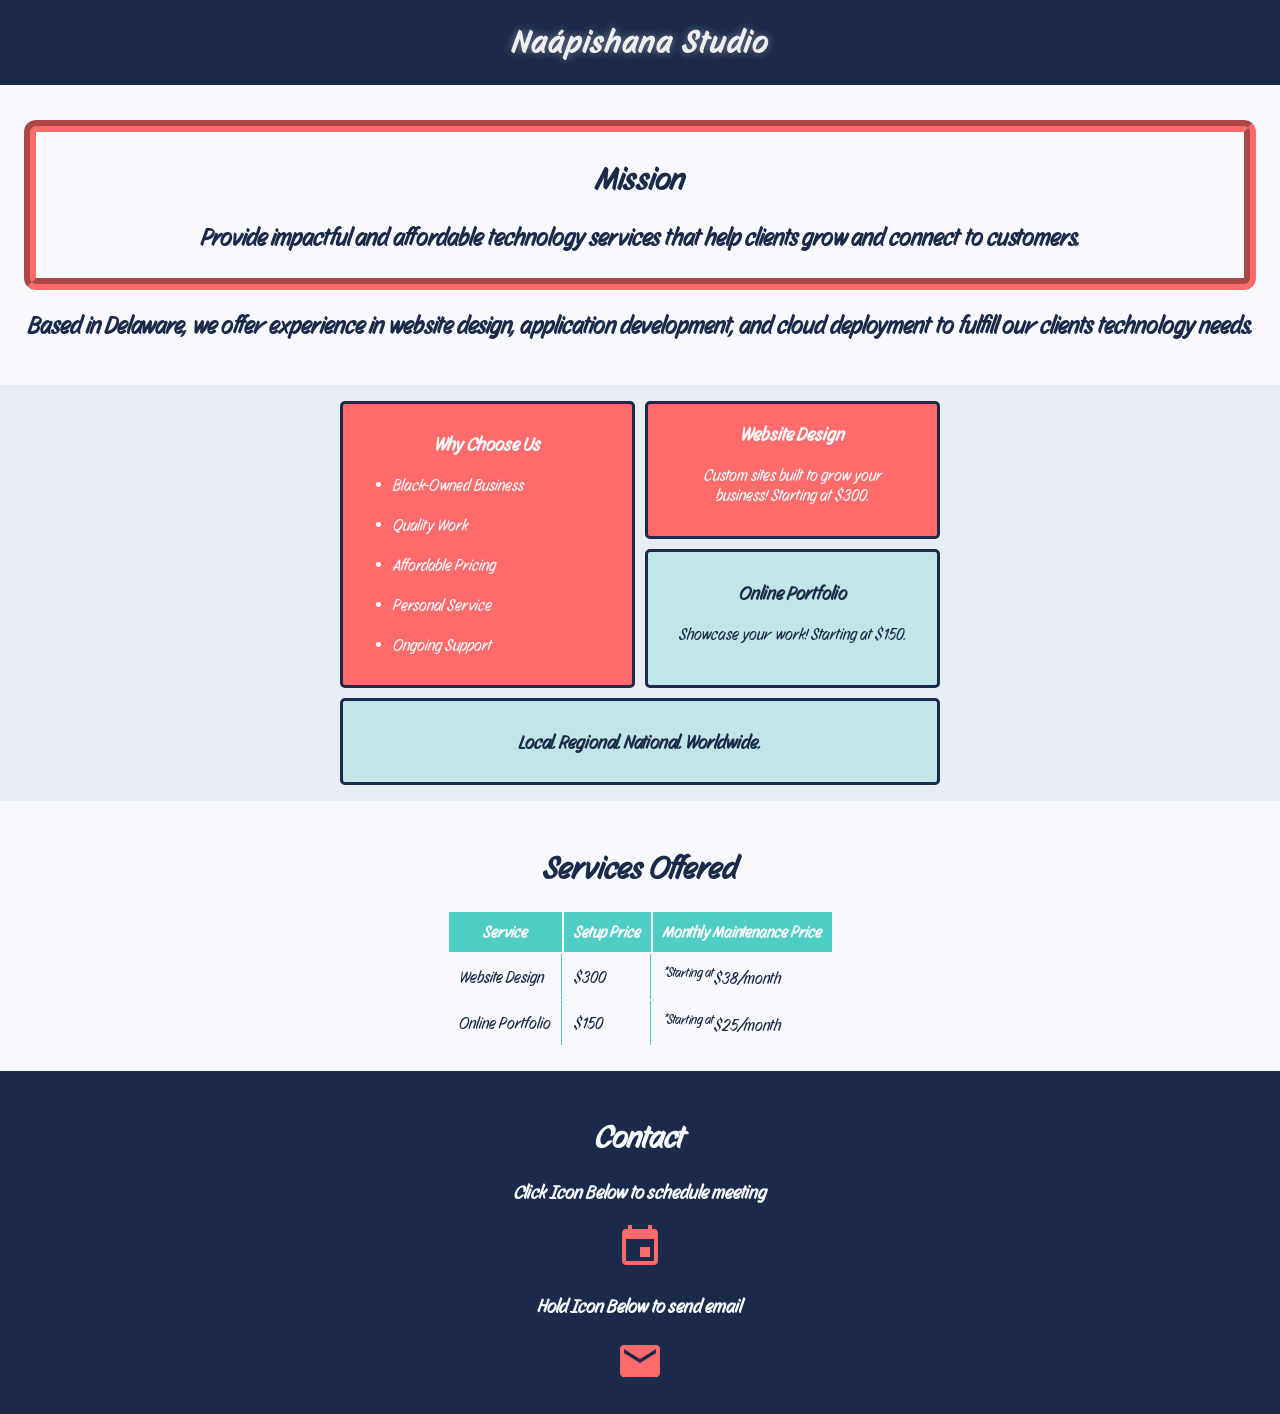
<file: index.html>
<!DOCTYPE html>
<html>
<head>
	<meta charset="utf-8">
	<meta name="viewport" content="width=device-width, initial-scale=1">
	<meta name="description" content="Naápishana Studio offers affordable website design, online portfolios, and cloud services to help small businesses grow and connect with customers. Based in Delaware.">

	<meta name="keywords" content="web design, website design Delaware, affordable web design, online portfolio, cloud services, small business website, app development">
	
	<meta name="author" content="Naápishana Studio">

	<!-- Controls how search engines index your page -->
	<meta name="robots" content="index, follow">

	<!-- Open Graph tags (how your page appears when shared on social media) -->

	<meta property="og:title" content="Naápishana Studio | Affordable Web Design & Technology Services">

	<meta property="og:description" content="Affordable website design, portfolio, and cloud services for small businesses. Based in Delaware.">

	<meta property="og:type" content="website">

	<meta property="og:url" content="https://yourwebsite.com">

	<link rel="stylesheet" href="style.css" type="text/css"/>
	<link href="https://fonts.googleapis.com/icon?family=Material+Icons" rel="stylesheet">
	<link rel="preconnect" href="https://fonts.googleapis.com">
	<link rel="preconnect" href="https://fonts.gstatic.com" crossorigin>
	<link href="https://fonts.googleapis.com/css2?family=Story+Script&display=swap" rel="stylesheet">
	<title>Naápishana Studio</title>
</head>
<body>
	<!-- Navigation Bar -->
	<div class="navbar">
		<h1>Naápishana Studio</h1>
	</div>

	<div class="whitespace"></div>

	<!-- Section: About -->
	<div class="about">
		<div class="stickynote">
			<h1>Mission</h1>
			<h2>Provide impactful and affordable technology services that help clients grow and connect to customers.</h2>
		</div>
		<h2>Based in Delaware, we offer experience in website design, application development, and cloud deployment to fulfill our clients technology needs.</h2>
	</div>

	<!-- Section: Photo Exampes -->
	<div class="card-grid">
		<div class="div1">
			<h3>Why Choose Us</h3>
			<ul>
				<li>Black-Owned Business</li>
				<li>Quality Work</li>
				<li>Affordable Pricing</li>
				<li>Personal Service</li>
				<li>Ongoing Support</li>
			</ul>
		</div>
		<div class="div2">
			<h3>Website Design</h3>
			<p>Custom sites built to grow your <br>business! Starting at $300.</p>
		</div>
		<div class="div3">
			<h3>Online Portfolio</h3>
			<p>Showcase your work! Starting at $150.</p>
		</div>
		<div class="div4">
			<h3>Local. Regional. National. Worldwide.</h3>
		</div>
	</div>

	<!-- Section: Services/Pricing -->
	<div class="services">
		<h1>Services Offered</h1>
		<table>
			<tr>
				<th>Service</th>
				<th>Setup Price</th>
				<th class="rightborder">Monthly Maintenance Price</th>
			</tr>
			<tr>
				<td>Website Design</td>
				<td>$300</td>
				<td class="rightborder"><sup>*Starting at</sup>$38/month</td>
			</tr>
			<tr>
				<td>Online Portfolio</td>
				<td>$150</td>
				<td class="rightborder"><sup>*Starting at</sup>$25/month</td>
			</tr>
		</table>
	</div>

	<!-- Section: Contact -->
	<div class="contact">
		<h1>Contact</h1>
		<h3>Click Icon Below to schedule meeting</h3>
		<a href="https://calendly.com/lbj0499/new-meeting" target="_blank"><span class="material-icons-round">event</span></a>
		<br>
		<h3>Hold Icon Below to send email</h3>
		<a href="mailto:notgnixel@proton.me" target="_blank"><span class="material-icons-round">email</span></a>
	</div>
</body>
</html>
</file>
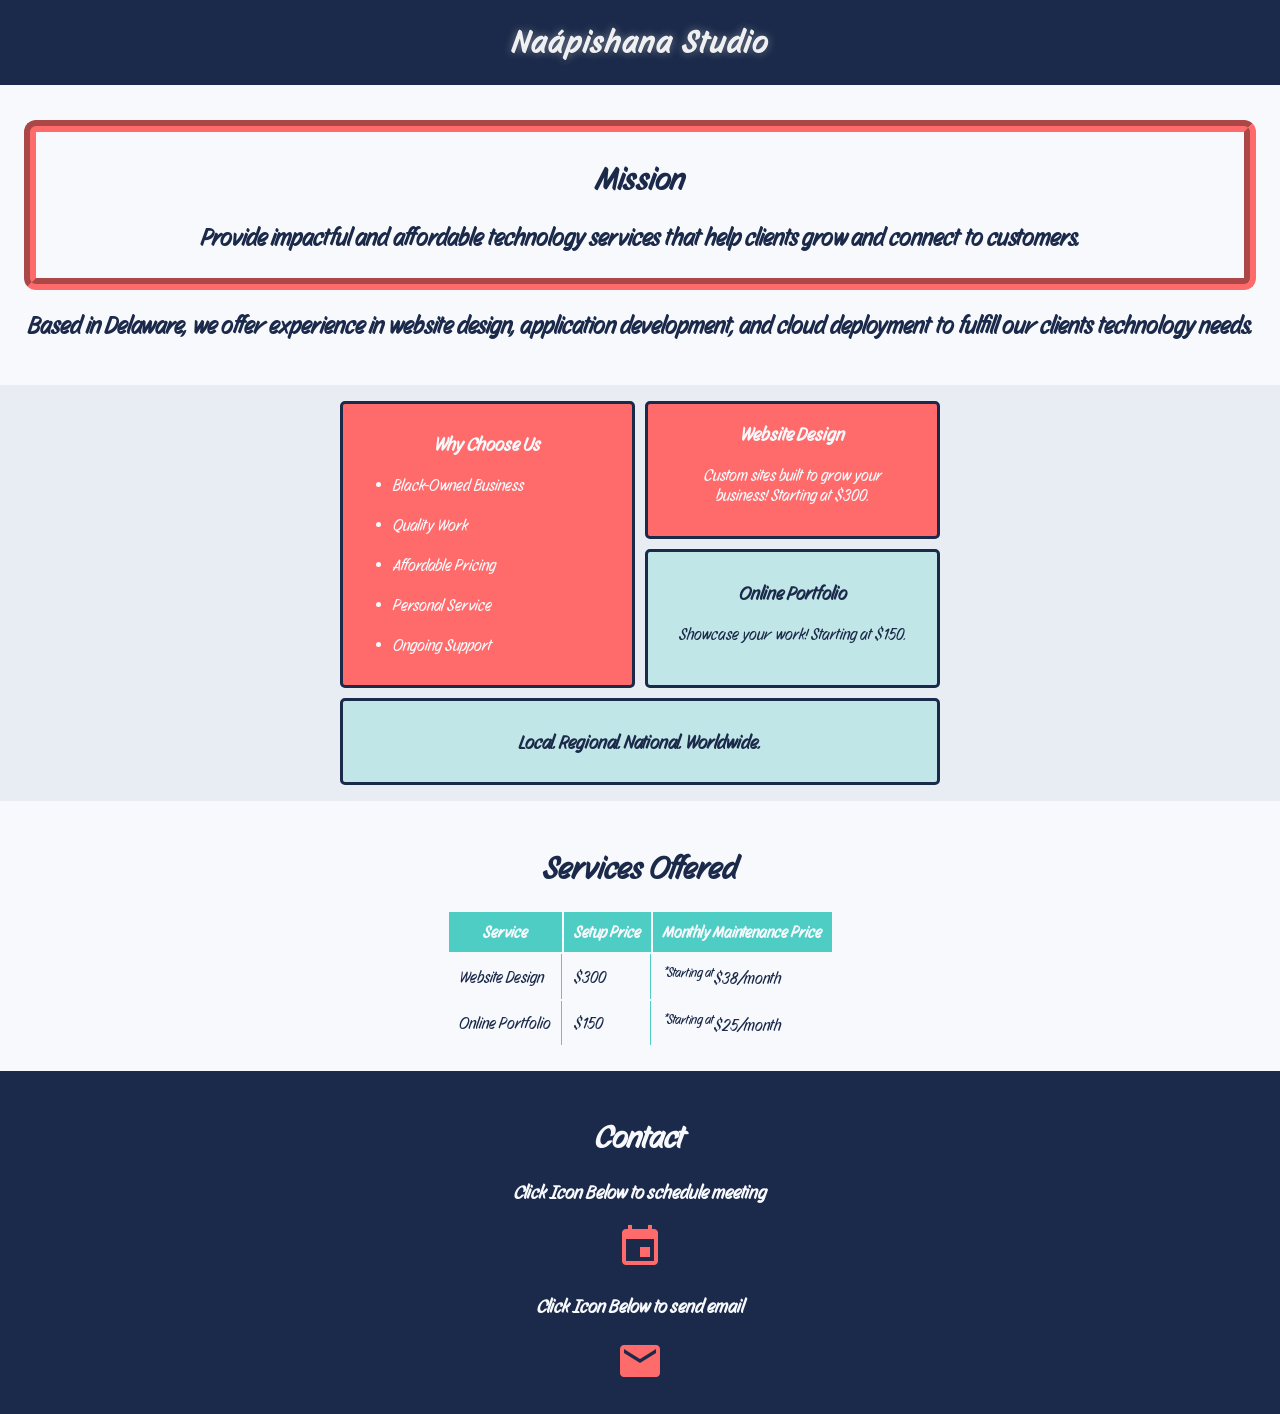
<file: landingPage.html>
<!DOCTYPE html>
<html>
<head>
	<meta charset="utf-8">
	<meta name="viewport" content="width=device-width, initial-scale=1">
	<meta name="description" content="Naápishana Studio offers affordable website design, online portfolios, and cloud services to help small businesses grow and connect with customers. Based in Delaware.">

	<meta name="keywords" content="web design, website design Delaware, affordable web design, online portfolio, cloud services, small business website, app development">
	
	<meta name="author" content="Naápishana Studio">

	<!-- Controls how search engines index your page -->
	<meta name="robots" content="index, follow">

	<!-- Open Graph tags (how your page appears when shared on social media) -->

	<meta property="og:title" content="Naápishana Studio | Affordable Web Design & Technology Services">

	<meta property="og:description" content="Affordable website design, portfolio, and cloud services for small businesses. Based in Delaware.">

	<meta property="og:type" content="website">

	<meta property="og:url" content="https://yourwebsite.com">

	<link rel="stylesheet" href="style.css" type="text/css"/>
	<link href="https://fonts.googleapis.com/icon?family=Material+Icons" rel="stylesheet">
	<link rel="preconnect" href="https://fonts.googleapis.com">
	<link rel="preconnect" href="https://fonts.gstatic.com" crossorigin>
	<link href="https://fonts.googleapis.com/css2?family=Story+Script&display=swap" rel="stylesheet">
	<title>Naápishana Studio</title>
</head>
<body>
	<!-- Navigation Bar -->
	<div class="navbar">
		<h1>Naápishana Studio</h1>
	</div>

	<div class="whitespace"></div>

	<!-- Section: About -->
	<div class="about">
		<div class="stickynote">
			<h1>Mission</h1>
			<h2>Provide impactful and affordable technology services that help clients grow and connect to customers.</h2>
		</div>
		<h2>Based in Delaware, we offer experience in website design, application development, and cloud deployment to fulfill our clients technology needs.</h2>
	</div>

	<!-- Section: Photo Exampes -->
	<div class="card-grid">
		<div class="div1">
			<h3>Why Choose Us</h3>
			<ul>
				<li>Black-Owned Business</li>
				<li>Quality Work</li>
				<li>Affordable Pricing</li>
				<li>Personal Service</li>
				<li>Ongoing Support</li>
			</ul>
		</div>
		<div class="div2">
			<h3>Website Design</h3>
			<p>Custom sites built to grow your <br>business! Starting at $300.</p>
		</div>
		<div class="div3">
			<h3>Online Portfolio</h3>
			<p>Showcase your work! Starting at $150.</p>
		</div>
		<div class="div4">
			<h3>Local. Regional. National. Worldwide.</h3>
		</div>
	</div>

	<!-- Section: Services/Pricing -->
	<div class="services">
		<h1>Services Offered</h1>
		<table>
			<tr>
				<th>Service</th>
				<th>Setup Price</th>
				<th class="rightborder">Monthly Maintenance Price</th>
			</tr>
			<tr>
				<td>Website Design</td>
				<td>$300</td>
				<td class="rightborder"><sup>*Starting at</sup>$38/month</td>
			</tr>
			<tr>
				<td>Online Portfolio</td>
				<td>$150</td>
				<td class="rightborder"><sup>*Starting at</sup>$25/month</td>
			</tr>
		</table>
	</div>

	<!-- Section: Contact -->
	<div class="contact">
		<h1>Contact</h1>
		<h3>Click Icon Below to schedule meeting</h3>
		<a href="https://calendly.com/lbj0499/new-meeting" target="_blank"><span class="material-icons-round">event</span></a>
		<br>
		<h3>Click Icon Below to send email</h3>
		<a href="mailto:notgnixel@proton.me" target="_blank"><span class="material-icons-round">email</span></a>
	</div>
</body>
</html>
</file>
<file: style.css>
/*
Color Palette
A modern, vibrant but clean palette could be:

Deep Navy #1B2A4A — primary background/navbar
Coral/Orange #FF6B6B — accent color (replaces your current red)
Teal #4ECDC4 — secondary accent
Soft White #F7F9FC — page background
Light Gray #E8EDF3 — section alternating backgrounds

*/

/* CSS Variables */
:root {
  --navy:      #1B2A4A; /* Deep Navy */
  --coral:     #FF6B6B; /* Coral/Orange */
  --teal:      #4ECDC4; /* Teal */
  --white:     #F7F9FC; /* Soft White */
  --lightgray: #E8EDF3; /* Light Grey */
  --lightteal: rgba(78, 205, 196, 0.25); /* Light Teal */
}

/* Font: Story Script */
body {
  font-family: "Story Script", sans-serif;
  font-weight: 400;
  font-style: normal;
  margin: 0;
  background-color: var(--lightgray);
  color: var(--navy); 
}

h1,h2,h3,h4,h5,h6 {
	text-align: center;
}
.material-icons-round {
  font-family: 'Material Icons';
  font-weight: normal;
  font-style: normal;
  font-size: 48px;  /* Preferred icon size */
  display: inline-block;
  line-height: 1;
  text-transform: none;
  letter-spacing: normal;
  word-wrap: normal;
  white-space: nowrap;
  direction: ltr;
  margin: auto;

  /* Support for all WebKit browsers. */
  -webkit-font-smoothing: antialiased;
  /* Support for Safari and Chrome. */
  text-rendering: optimizeLegibility;

  /* Support for Firefox. */
  -moz-osx-font-smoothing: grayscale;

  /* Support for IE. */
  font-feature-settings: 'liga';
}

/* Navigation Bar */
.navbar {
	padding: 0;
	margin: 0;
	background-color: var(--navy); 
	color: white;
	position: fixed;
	top: 0;
	width: 100%;
	z-index: 100;
}

.navbar h1 {
	color: rgba(255, 255, 255, 0.92);
  text-shadow:
    0 1px 2px rgba(0, 0, 0, 0.2),
    0 0 8px rgba(255, 255, 255, 0.4);
  letter-spacing: 2px;
}

/* Creates space above about section */
.whitespace {
	background-color: var(--white);
	padding: 48px;
}

/* About */
.about {
	background-color: var(--white);
	padding: 24px;
}

/* Border for Mission Statement */
.stickynote {
	text-align: center;
	border: 12px groove var(--coral); 
	border-radius: 12px;
	padding: 5px;
}

/* Grid Container */
.card-grid {
	display: grid;
	grid-template-columns: 1fr 1fr;
	grid-template-rows: auto auto auto;
	gap: 10px;
	padding: 16px;
	max-width: 600px;
	margin: 0 auto;
}

/* Left Vertical Rectangle - spans both rows */
.div1 {
	grid-column: 1;
	grid-row: 1 / 3;
	padding: 10px;
	border: 3px solid var(--navy);
	border-radius: 5px;
	background-color: var(--coral);
	color: var(--white);
}
.div1 li {
	margin-bottom: 20px;
}

/* Right Top Square */
.div2 {
	grid-column: 2;
	grid-row: 1;
	border: 3px solid var(--navy);
	border-radius: 5px;
	background-color: var(--coral);
	color: var(--white);
	text-align: center;
}

/* Right Bottom Square */
.div3 {
	grid-column: 2;
	grid-row: 2;
	padding: 10px;
	border: 3px solid var(--navy);
	border-radius: 5px;
	background-color: var(--lightteal);
	color: var(--navy);
	text-align: center;
}

/* Bottom Horizontal Rectangle - spans both columns */
.div4 {
	grid-column: 1 / 3;
	grid-row: 3;
	padding: 10px;
	border: 3px solid var(--navy);
	border-radius: 5px;
	background-color: var(--lightteal);
	color: var(--navy);
	text-align: center;
}

/* Services */
.services {
	background-color: var(--white);
	padding: 24px;
}

/* Centers Table */
table {
	margin: 0 auto;
}
th {
	background-color: var(--teal);
	color: var(--white);
	padding: 10px;
}
td {
	border-right: 1px solid var(--teal);
	padding: 10px;
}
.rightborder {
	border: none;
}

/* unvisited link */
a:link {
  color: var(--coral);
  text-decoration: none;
}

/* visited link */
a:visited {
  color: var(--coral);
  text-decoration: none;
}

/* mouse over link */
a:hover {
  color: var(--teal);
  text-decoration: underline;
  opacity: 0.8;
}

/* selected link */
a:active {
  color: var(--navy);
  text-decoration: none;
}

/* Contact/Footer */
.contact {
	background-color: var(--navy);	
	color: var(--white);
	padding: 24px;
	text-align: center;
}
</file>
